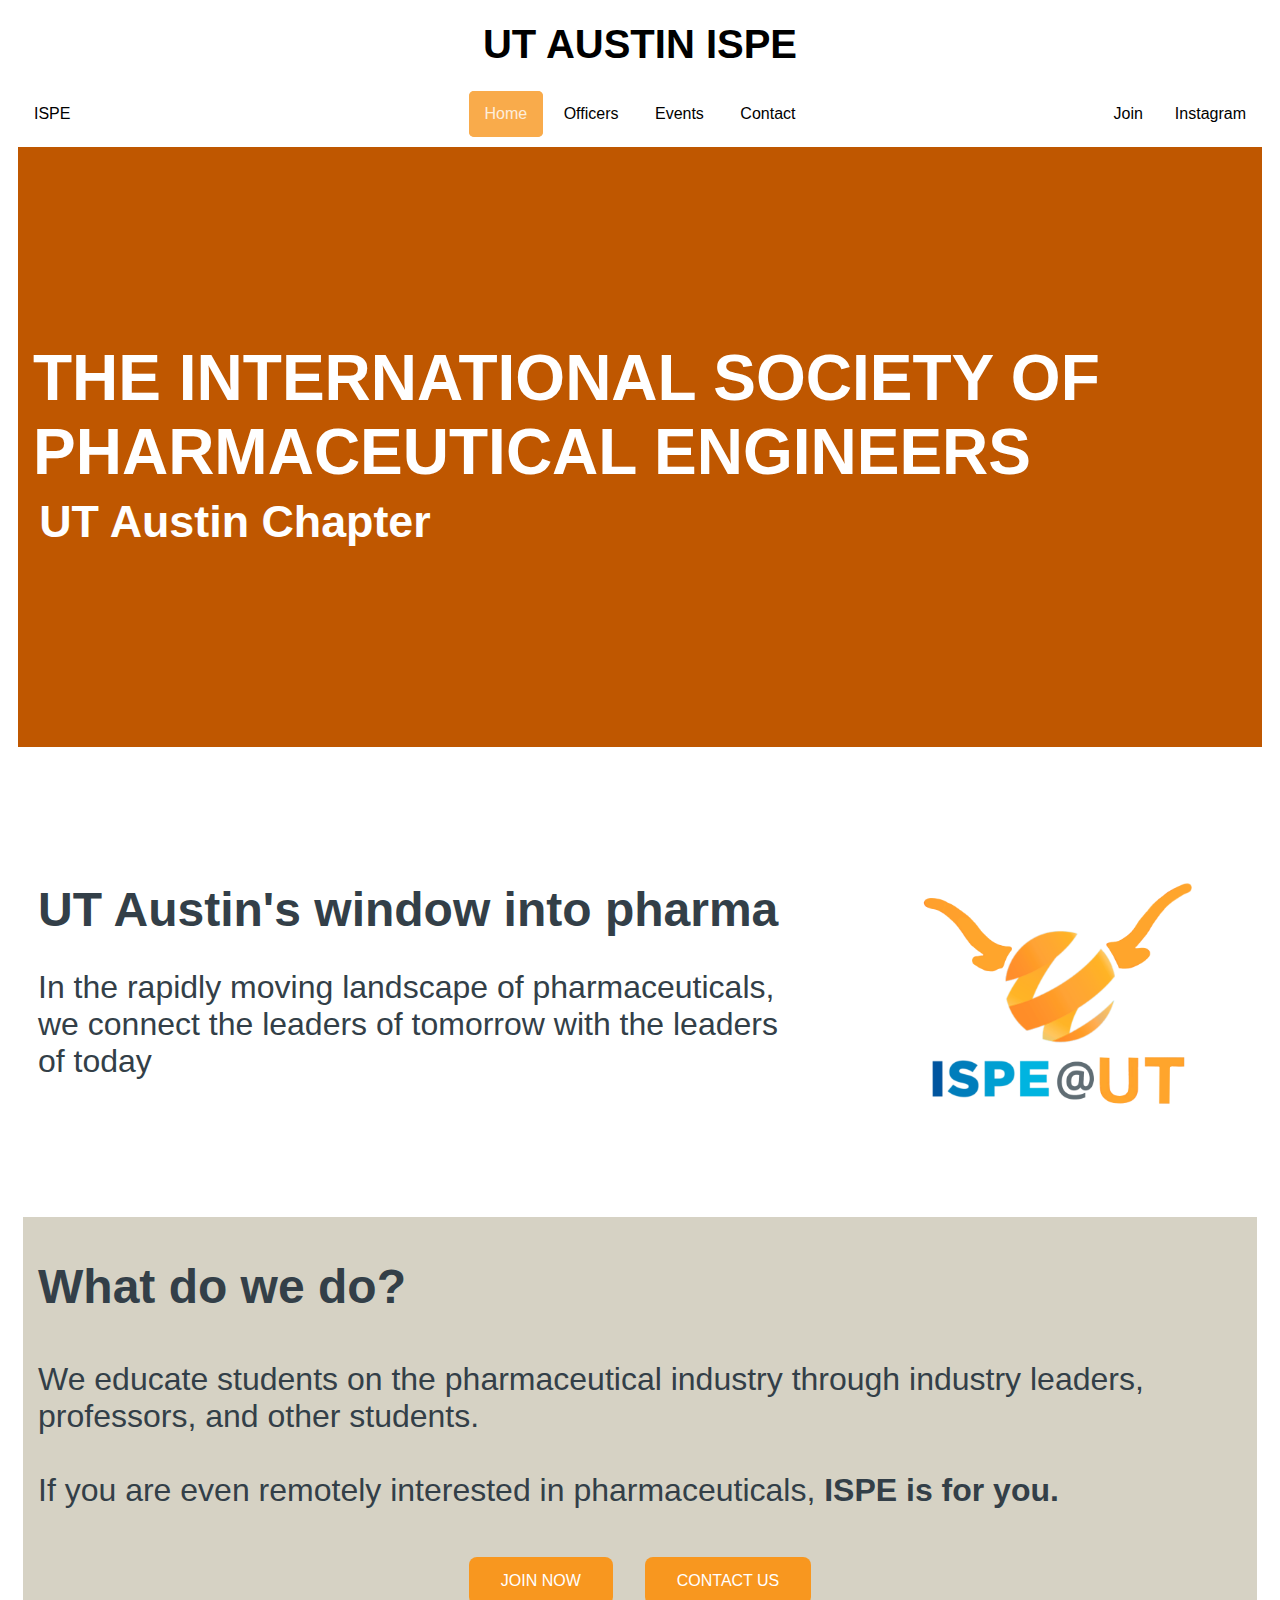
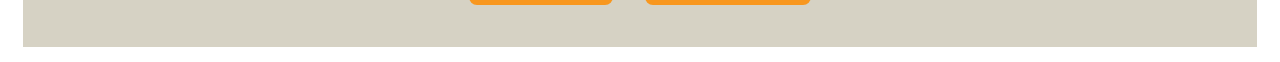
<file: index.html>
<!DOCTYPE html>
<html lang="en">
<html>
<head>
    <meta charset="UTF-8">
    <meta name="viewport" content="width=device-width, initial-scale=1.0">
    <link rel="icon" type="image/x-icon" href="favicon.ico">
    <title>UT ISPE</title>
    <link href="./stylesheet.css" rel="stylesheet">
    <style>
        h1 {
            text-align: left;
            font-size: 5vw;
            text-transform: uppercase;
            margin: 0;
            color: white;
        }

        h2 {
            text-align: left;
            font-size: 3.5vw;
            margin: 0.5%;
            color:white;
        }

        h3 {
            font-size: 48px;
            margin-top: 15px;
            margin-bottom: 15px;
            color: #333f48;
            text-align: left;
        }

        h4 {
            font-size: 3.5vw;
            color: #333f48;
            margin: auto;
            text-align: left;
        }
        
        p {
            font-size: 32px;
            color: #333f48;
            text-align: left;
        }

        .header {
            display: flex;
            margin: 10px;
            height: 600px;
            padding-left: 15px;
            background-color: #bf5700;
            align-items: flex-start;
            justify-content: center;
            flex-direction: column;
        }

        .body {
            display: flex;
            flex-direction: column;
            margin: 15px;
        }

        .mission-statement {
            display: flex;
            flex-wrap: wrap;
            justify-content: space-between;
            align-items: center;
            padding:15px;
            margin-top: 32px;
            margin-bottom: 32px;
        }

        .text {
            width: 750px;
        }

        .logo-img {
            width: 450px;
            height: auto;
            max-width: 30%;
            border-radius: 5px;
        }

        .about {
            display: flex;
            background-color: #d6d2c4;
            flex-direction: column;
            justify-content: center;
            padding: 15px;
            height: 400px;
        }

        .links {
            display: flex;
            justify-content: center;
        }

        .link {
            background-color: #f8971f; /* burnt orange background */
            border: none; /* Remove borders */
            color: white; /* White text */
            padding: 15px 32px; /* Padding */
            text-align: center; /* Centered text */
            text-decoration: none; /* Remove underline */
            display: inline-block; /* Align with other elements */
            font-size: 16px; /* Font size */
            margin: 16px; /* Margin */
            cursor: pointer; /* Pointer cursor on hover */
            border-radius: 8px; /* Rounded corners */
            transition: background-color 0.3s ease; /* Smooth transition */
        }

        .link:hover {
            background-color: #bf5700; /* Darker green on hover */
        }


        @media (max-width: 600px) {
            .about {
                height: auto; /* Allow height to adjust based on content */
                padding: 10px; /* Adjust padding for smaller screens */
            }

            .logo-img {
                height: auto;
                width: 100%;
                max-width: none;
            }
        }

    </style>
</head>
<body>
    <div class = jimtainer>
        <h1><a href = 'index.html' class = nav>UT Austin ISPE</a></h1>
    </div>

    <div class = 'menus'>
        <div class = 'left'>
            <div class="name"><a target = '_blank' href = https://ispe.org class="name">ISPE</a></div>
        </div>

        <div>
            <div class = 'active'><a href="./index.html" class = 'active'>Home</a></div>
            <div class = 'nav'><a href="./officers.html" class = 'nav'>Officers</a></div>
            <div class = 'nav'><a href="./events.html" class = 'nav'>Events</a></div>
            <div class = 'nav'><a href="./contact.html" class = 'nav'>Contact</a></div>
        </div>

        <div class = 'right'>
            <div class = 'social'><a target = '_blank' href = "https://www.instagram.com/ispetexas?igshMXR5MHpuYmlnb3ZsYQ" class = social>Instagram</a></div>
            <div class = 'social'><a target = '_blank' href = "https://forms.gle/28dvie6cbpdrpcfC8" class = social>Join</a></div>
        </div>
    </div>
    
    <div class='header'>
        <h1>The International Society of Pharmaceutical Engineers</h1>
        <h2>UT Austin Chapter</h2>
    </div>
    <div class = 'body'>
        <div class = 'mission-statement'>
            <div class = 'text'>
                <h3>UT Austin's window into pharma</h3>
                <p>In the rapidly moving landscape of pharmaceuticals, we connect the leaders of tomorrow with the leaders of today</p>
            </div>
                <img src = './logo_detailed.PNG' alt = 'ISPE_Logo' class = logo-img>
        </div>

        <div class = 'about'>
            <h3>What do we do?</h3>
            <p>We educate students on the pharmaceutical industry through industry leaders, professors, and other students.
                <br> <br>
                If you are even remotely interested in pharmaceuticals, <strong>ISPE is for you.</strong>
            </p>
            <div class = 'links'>
                <a href="https://forms.gle/28dvie6cbpdrpcfC8" class="link" target = '_blank'>
                    JOIN NOW
                </a>
                <a href=contact.html class="link">
                    CONTACT US
                </a>
            </div>
        </div>
    </div>
    
</body>
</html>
</file>
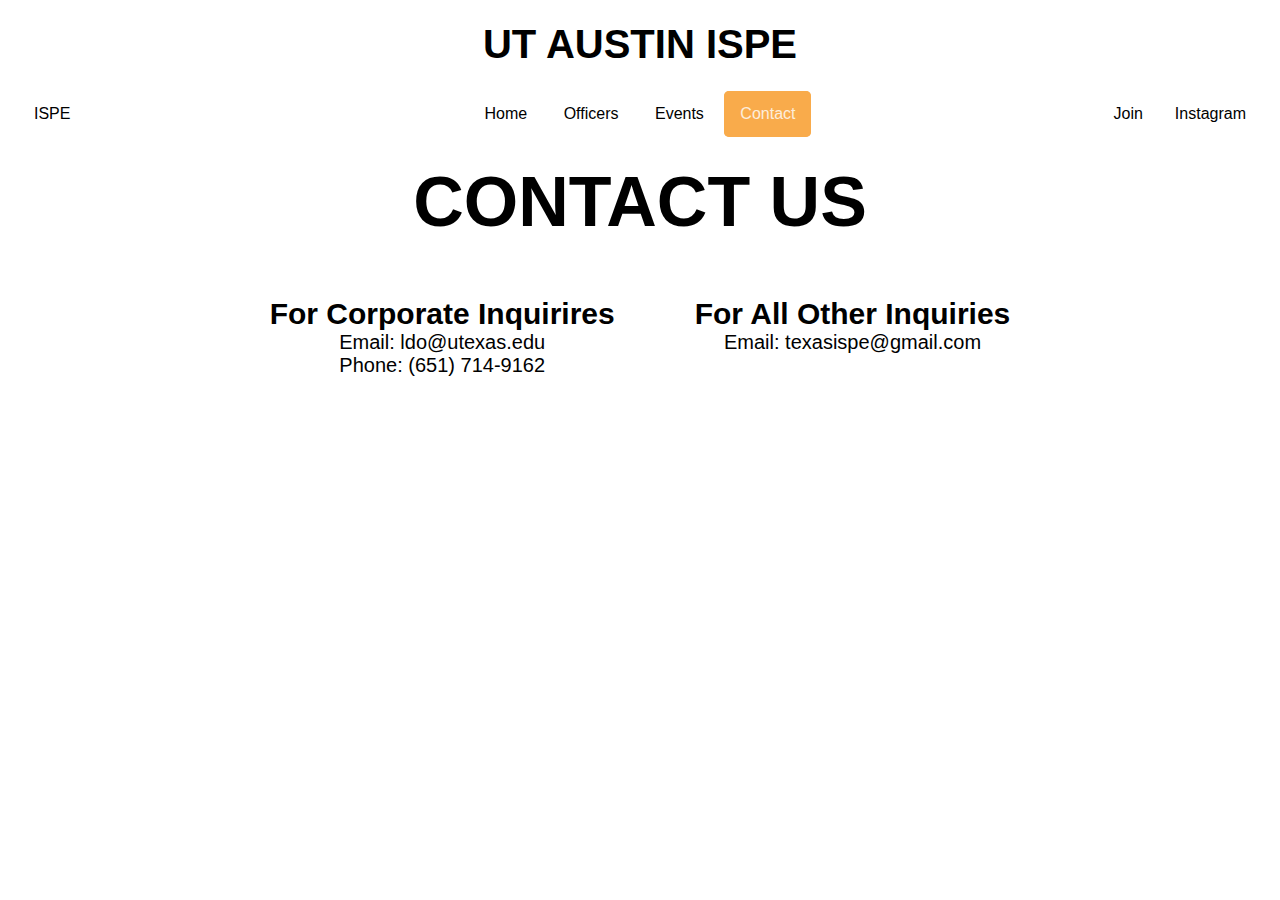
<file: contact.html>
<!DOCTYPE html>
<html>
<head>
    <title>UT ISPE</title>
    <link href="./stylesheet.css" rel="stylesheet">
    <link rel="icon" type="image/x-icon" href="favicon.ico">
    <style>
        h1 {
            text-align: center;
            font-size: 70px;
            text-transform: uppercase;
            margin-bottom: 0;
            margin-top: 0;
        }

        h2 {
            text-align: center;
            font-size: 40px;
            margin: 0.5%;
        }

        h3 {
            text-align: center;
            font-size: 30px;
            margin: 0;
        }

        p {
            text-align: center;
            font-size: 20px;
            margin: 0;
        }

        .flex-container {
            display: flex;
            flex-wrap: wrap;
            justify-content: center;
        }

        .flex-container div {
            margin: 20px;
            padding: 20px;
            text-align: center;
        }

        .officer-img {
            width: 200px;
            height: 200px;
            border-radius: 5px;
        }

        .header {
            text-align: center;
            padding: 15px;
        }
    </style>
</head>
<body>
    <div class = jimtainer>
        <h1><a href = 'index.html' class = nav>UT Austin ISPE</a></h1>
    </div>

    <div class = 'menus'>
        <div class = 'left'>
            <div class="name"><a target = '_blank' href = https://ispe.org class="name">ISPE</a></div>
        </div>

        <div>
            <div class = 'nav'><a href="./index.html" class = 'nav'>Home</a></div>
            <div class = 'nav'><a href="./officers.html" class = 'nav'>Officers</a></div>
            <div class = 'nav'><a href="./events.html" class = 'nav'>Events</a></div>
            <div class = 'active'><a href="./contact.html" class = 'active'>Contact</a></div>
        </div>

        <div class = 'right'>
            <div class = 'social'><a target = '_blank' href = "https://www.instagram.com/ispetexas?igshMXR5MHpuYmlnb3ZsYQ" class = social>Instagram</a></div>
            <div class = 'social'><a target = '_blank' href = "https://forms.gle/28dvie6cbpdrpcfC8" class = social>Join</a></div>
        </div>
    </div>

    <div class = officer-container>
        <h1 class = 'header'>Contact Us</h1>
        <div class = flex-container>
            <div>
                <h3>For Corporate Inquirires</h3>
                <p>Email: ldo@utexas.edu</p>
                <p>Phone: (651) 714-9162</p>
            </div>
            <div>
                <h3>For All Other Inquiries</h3>
                <p>Email: texasispe@gmail.com</p>
            </div>
        </div>
    </div>
    
</body>
</html>
</file>
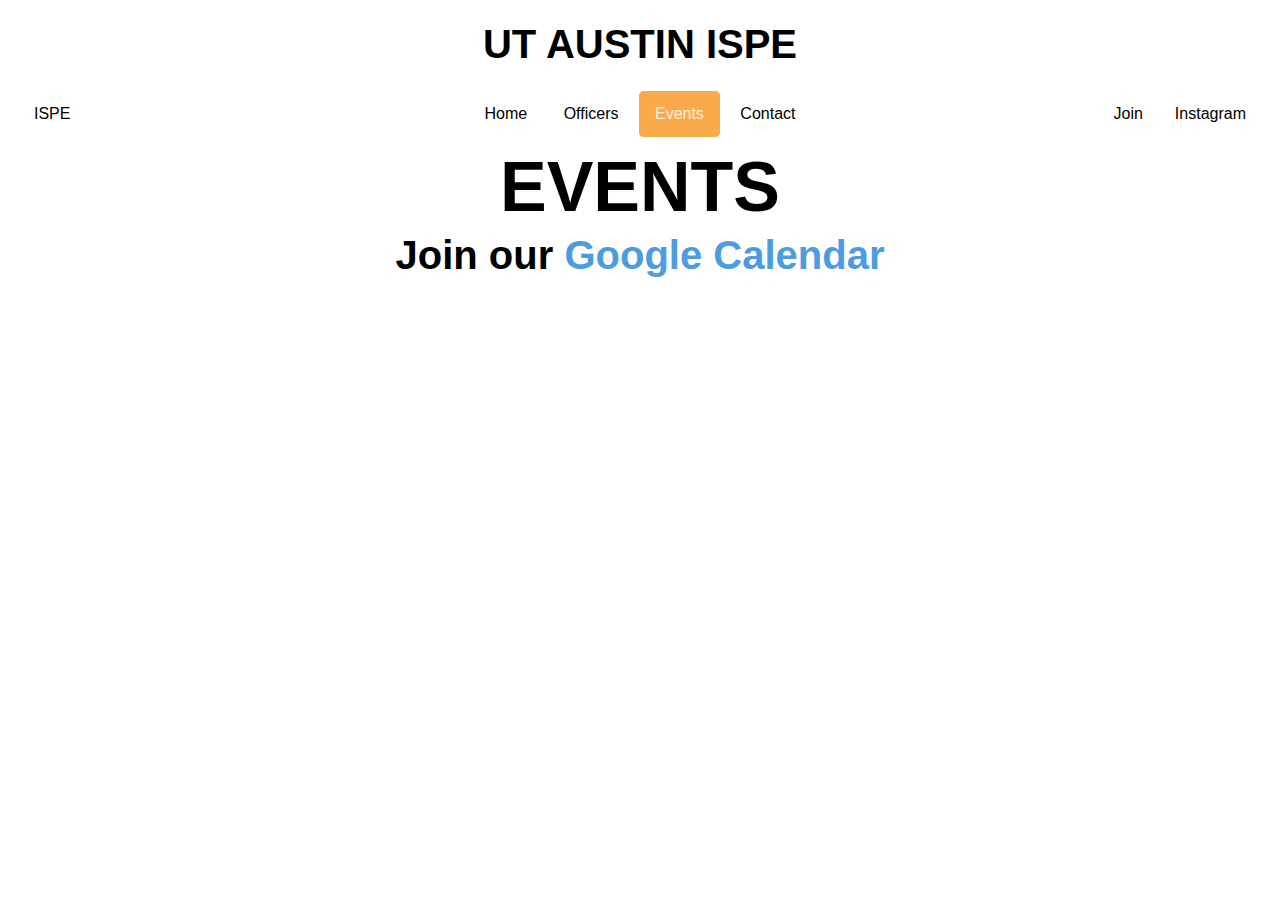
<file: events.html>
<!DOCTYPE html>
<html>
<head>
    <title>UT ISPE</title>
    <link rel="icon" type="image/x-icon" href="favicon.ico">
    <style>
        h1 {
            text-align: center;
            font-size: 70px;
            text-transform: uppercase;
            margin-bottom: 0;
            margin-top: 0;
        }

        h2 {
            text-align: center;
            font-size: 40px;
            margin: 0.5%;
        }

        h3 {
            text-align: center;
            font-size: 30px;
            margin: 0;
        }

        p {
            text-align: center;
            font-size: 20px;
            margin: 0;
        }

        .google-cal {
            display: block;
            margin-left: auto;
            margin-right: auto;
            width: 50%;
        }

        img.google-cal {
            align-items: center;
        }

        .google-cal-cont {
            display: flex;
            justify-content: center;
            align-items: center;
        }

        a {
            color: rgb(76, 156, 222);
            font-size: italic;
            text-decoration: none;
        }

    </style>
    <link href = './stylesheet.css' rel = 'stylesheet'>
</head>
<body>
    <div class = jimtainer>
        <h1><a href = 'index.html' class = nav>UT Austin ISPE</a></h1>
    </div>

    <div class = 'menus'>
        <div class = 'left'>
            <div class="name"><a target = '_blank' href = https://ispe.org class="name">ISPE</a></div>
        </div>

        <div>
            <div class = 'nav'><a href="./index.html" class = 'nav'>Home</a></div>
            <div class = 'nav'><a href="./officers.html" class = 'nav'>Officers</a></div>
            <div class = 'active'><a href="./events.html" class = 'active'>Events</a></div>
            <div class = 'nav'><a href="./contact.html" class = 'nav'>Contact</a></div>
        </div>

        <div class = 'right'>
            <div class = 'social'><a target = '_blank' href = "https://www.instagram.com/ispetexas?igshMXR5MHpuYmlnb3ZsYQ" class = social>Instagram</a></div>
            <div class = 'social'><a target = '_blank' href = "https://forms.gle/28dvie6cbpdrpcfC8" class = social>Join</a></div>
        </div>
    </div>

    <h1>Events</h1>

    <div class = google-cal-cont>
        <h2>Join our 
            <a href = "https://calendar.google.com/calendar/embed?src=texasispe%40gmail.com&ctz=America%2FChicago">Google Calendar</a>
        </h2>
    </div>

    <div class = 'google-cal-cont'>
        <iframe src="https://calendar.google.com/calendar/embed?src=texasispe%40gmail.com&ctz=America%2FChicago" 
        style="border: 0" width="800" height="600" frameborder="0" scrolling="no"></iframe>
    </div>
    
</body>
</html>
</file>
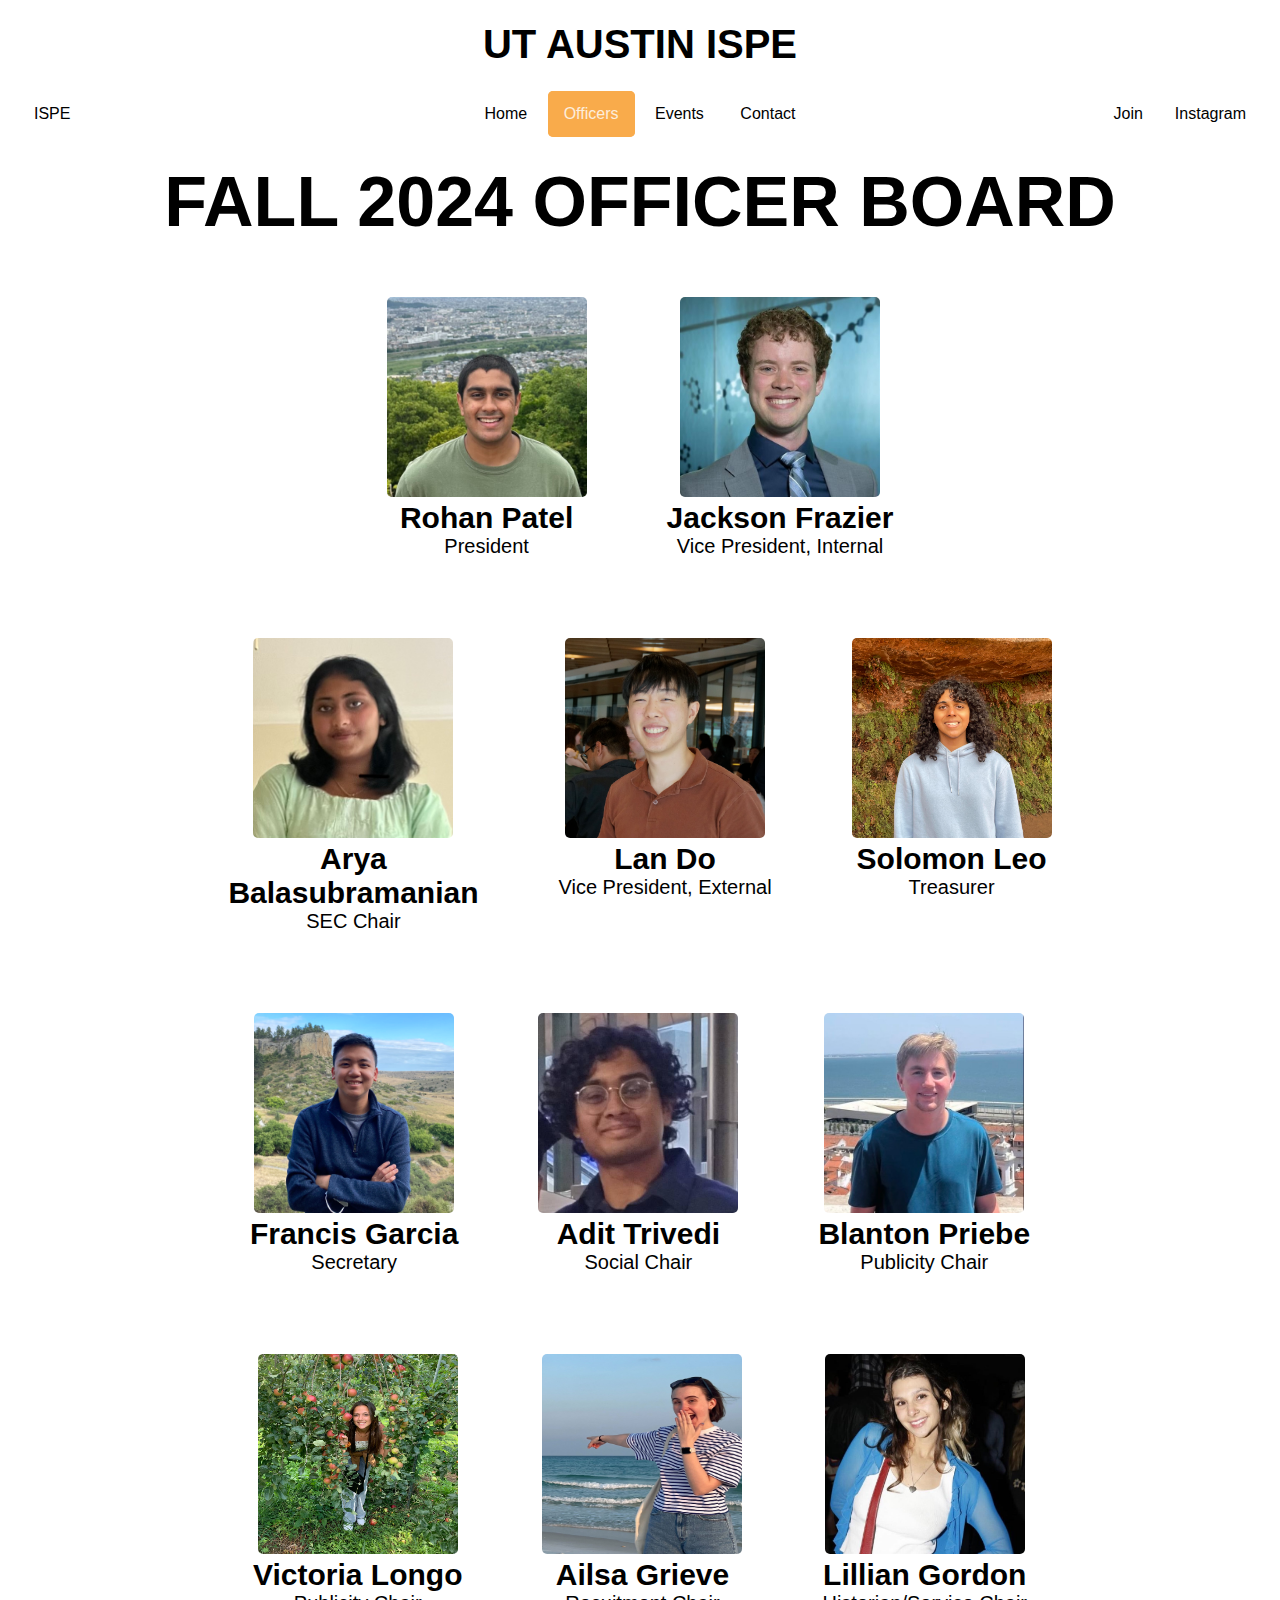
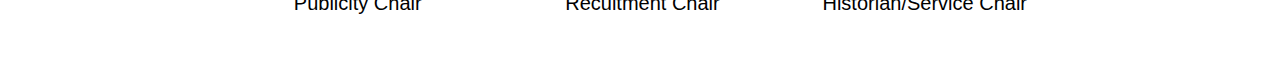
<file: officers.html>
<!DOCTYPE html>
<html>
<head>
    <title>UT ISPE</title>
    <link href = './stylesheet.css' rel = 'stylesheet'>
    <link rel="icon" type="image/x-icon" href="favicon.ico">
    <style>
        h1 {
            text-align: center;
            font-size: 70px;
            text-transform: uppercase;
            margin-bottom: 0;
            margin-top: 0;
        }

        h2 {
            text-align: center;
            font-size: 40px;
            margin: 0.5%;
        }

        h3 {
            text-align: center;
            font-size: 30px;
            margin: 0;
        }

        p {
            text-align: center;
            font-size: 20px;
            margin: 0;
        }

        .flex-container {
            display: flex;
            flex-wrap: wrap;
            justify-content: center;
        }

        .flex-container div {
            margin: 20px;
            padding: 20px;
            text-align: center;
        }

        .officer-img {
            width: 200px;
            height: 200px;
            border-radius: 5px;
        }

        .header {
            text-align: center;
            padding: 15px;
        }

    </style>
</head>
<body>
    <div class = jimtainer>
        <h1><a href = 'index.html' class = nav>UT Austin ISPE</a></h1>
    </div>

    <div class = 'menus'>
        <div class = 'left'>
            <div class="name"><a target = '_blank' href = https://ispe.org class="name">ISPE</a></div>
        </div>

        <div>
            <div class = 'nav'><a href="./index.html" class = 'nav'>Home</a></div>
            <div class = 'active'><a href="./officers.html" class = 'active'>Officers</a></div>
            <div class = 'nav'><a href="./events.html" class = 'nav'>Events</a></div>
            <div class = 'nav'><a href="./contact.html" class = 'nav'>Contact</a></div>
        </div>

        <div class = 'right'>
            <div class = 'social'><a target = '_blank' href = "https://www.instagram.com/ispetexas?igshMXR5MHpuYmlnb3ZsYQ" class = social>Instagram</a></div>
            <div class = 'social'><a target = '_blank' href = "https://forms.gle/28dvie6cbpdrpcfC8" class = social>Join</a></div>
        </div>
    </div>

    <div class = officer-container>
        <div class = header><h1>Fall 2024 Officer Board</h1></div>
        <div class = flex-container>
            <div>
                <img src = './officers/rohan.jpg' alt = 'President' class = officer-img>
                <h3>Rohan Patel</h3>
                <p>President</p>
            </div>

            <div>
                <img src = './officers/jackson.jpg' alt = 'Vice President' class = officer-img>
                <h3>Jackson Frazier</h3>
                <p>Vice President, Internal</p>
            </div>
        </div>

        <div class = flex-container>
            <div>
                <img src = './officers/arya.jpg' alt = 'Vice President' class = officer-img>
                <h3>Arya</h3>
                <h3>Balasubramanian</h3>
                <p>SEC Chair</p>
            </div>

            <div>
                <img src = './officers/lan.png' alt = 'VP External' class = officer-img>
                <h3>Lan Do</h3>
                <p>Vice President, External</p>
            </div>

            <div>
                <img src = './officers/sully.jpg' alt = 'Treasurer' class = officer-img>
                <h3>Solomon Leo</h3>
                <p>Treasurer</p>
            </div>
        </div>

        <div class = flex-container>

            <div>
                <img src = './officers/francis_garcia.jpg' alt = 'Secretary' class = officer-img>
                <h3>Francis Garcia</h3>
                <p>Secretary</p>
            </div>

            <div>
                <img src = './officers/adit_trevedi.jpg' alt = 'Social Chair' class = officer-img>
                <h3>Adit Trivedi</h3>
                <p>Social Chair</p>
            </div>

            <div>
                <img src = './officers/blanton.jpg' alt = 'Publicity Chair' class = officer-img>
                <h3>Blanton Priebe</h3>
                <p>Publicity Chair</p>
            </div>
        </div>

        <div class = flex-container>

            <div>
                <img src = './officers/victoria.jpg' alt = 'President' class = officer-img>
                <h3>Victoria Longo</h3>
                <p>Publicity Chair</p>
            </div>

            <div>
                <img src = './officers/ailsa.jpg' alt = 'President' class = officer-img>
                <h3>Ailsa Grieve</h3>
                <p>Recuitment Chair</p>
            </div>
    
            <div>
                <img src = './officers/lillian.jpg' alt = 'Historian' class = officer-img>
                <h3>Lillian Gordon</h3>
                <p>Historian/Service Chair</p>
            </div>
        </div>
    </div>
    
</body>
</html>
</file>
<file: stylesheet.css>
.left, .right {
    flex:1
}

.nav {
    align-items: center;
    display: inline-block;
    margin: 0px;
}

a.nav {
    display: block;
    color: black;
    text-align: center;
    padding: 14px 16px;
    text-decoration: none;
}

.active {
    background-color: #f8971f;
    opacity: 0.8;
    color: black;
    align-items: center;
    display: inline-block;
    margin: 0px;
    border-bottom-color: black;
    border-radius: 5px;
  }

a.active {
    display: block;
    color: white;
    text-align: center;
    padding: 14px 16px;
    text-decoration: none;
}

.name {
    float: left;
    font-size: 16px;
}

a.name {
    display: block;
    color: black;
    text-align: center;
    padding: 14px 16px;
    text-decoration: none;
}

.social {
    float: right;
    align-items: center;
}

a.social {
    display: block;
    color: black;
    text-align: center;
    padding: 14px 16px;
    text-decoration: none;
}

body {
    background-color: white;
    font-family: sans-serif;
}

.subtitle {
    text-align: center;
    font-size: 50px;
}

.main-text {
    text-align: left;
    font-size: 40px;
}

.menus {
    display: flex;
    background-color: white;
    justify-content: space-between;
    margin: 10px;
}

.jimtainer {
    margin-top: 0%;
}

.jimtainer a {
    text-align: center;
    font-size: 40px;
    text-transform: uppercase;
    margin-bottom: 0%;
    }

.jimtainer h1 {
    text-align: center;
    font-size: 40px;
    text-transform: uppercase;
    margin-bottom: 0%;
    }
</file>
